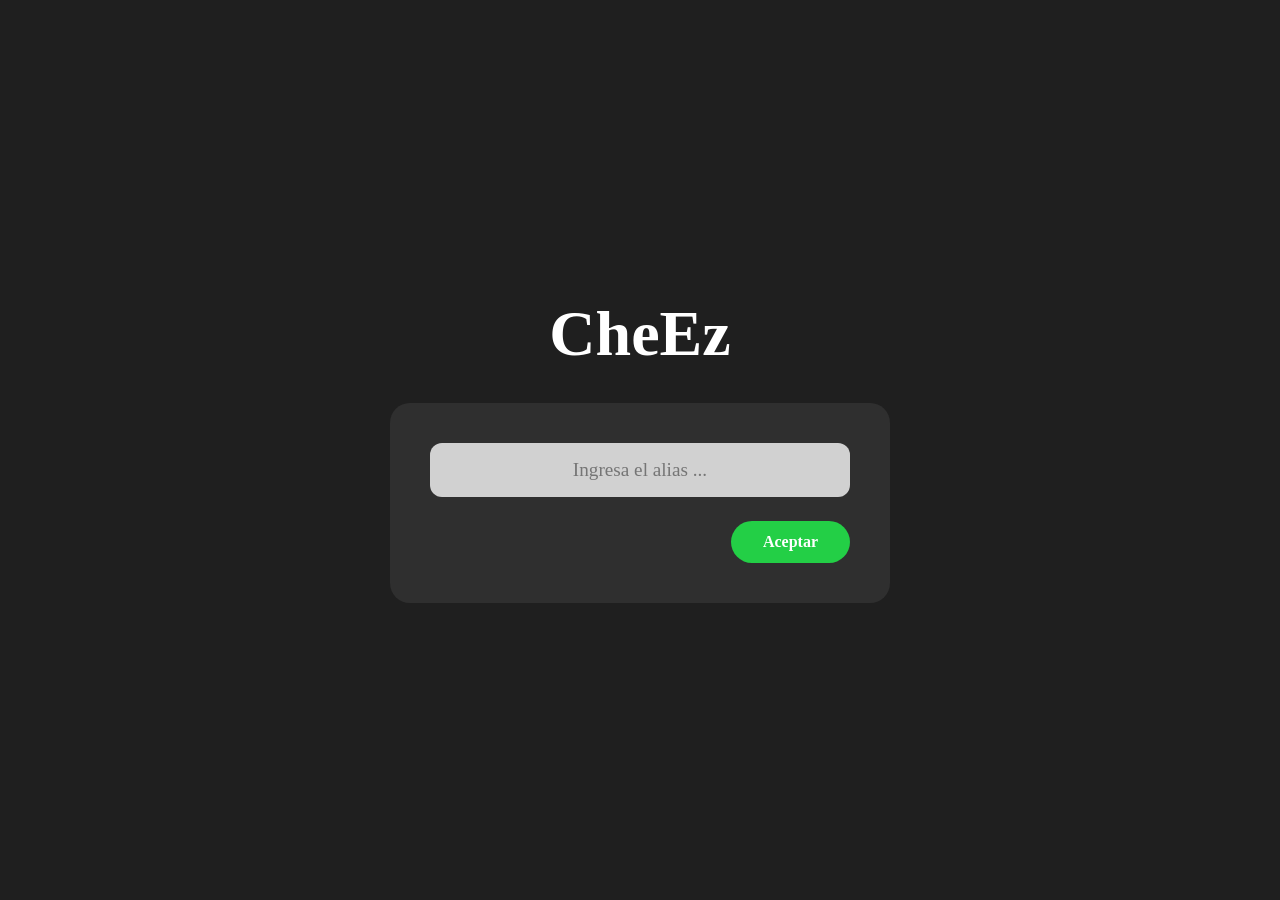
<file: src/main/webapp/index.html>
<!doctype html>
<html lang="es">
  <head>
    <meta charset="UTF-8" />
    <meta name="viewport" content="width=device-width, initial-scale=1.0" />
    <title>CheEz - Ingreso</title>
    <link rel="stylesheet" href="css/general.css" />
    <link rel="stylesheet" href="css/login.css" />
  </head>

  <body>
    <main class="contenedor-login">
      <h1 class="titulo-principal">CheEz</h1>

      <div class="caja-ingreso">
        <div class="grupo-control">
          <label for="input-alias" class="label-oculto">Alias de jugador</label>
          <input
            type="text"
            id="input-alias"
            placeholder="Ingresa el alias ..."
            maxlength="8"
            required
          />
          <button
            id="btn-aceptar"
            class="boton-verde"
          >
            Aceptar
          </button>
        </div>
        <p id="mensaje-error" class="texto-error" style="display: none"></p>
      </div>
    </main>

    <script src="js/login.js"></script>
  </body>
</html>
</file>
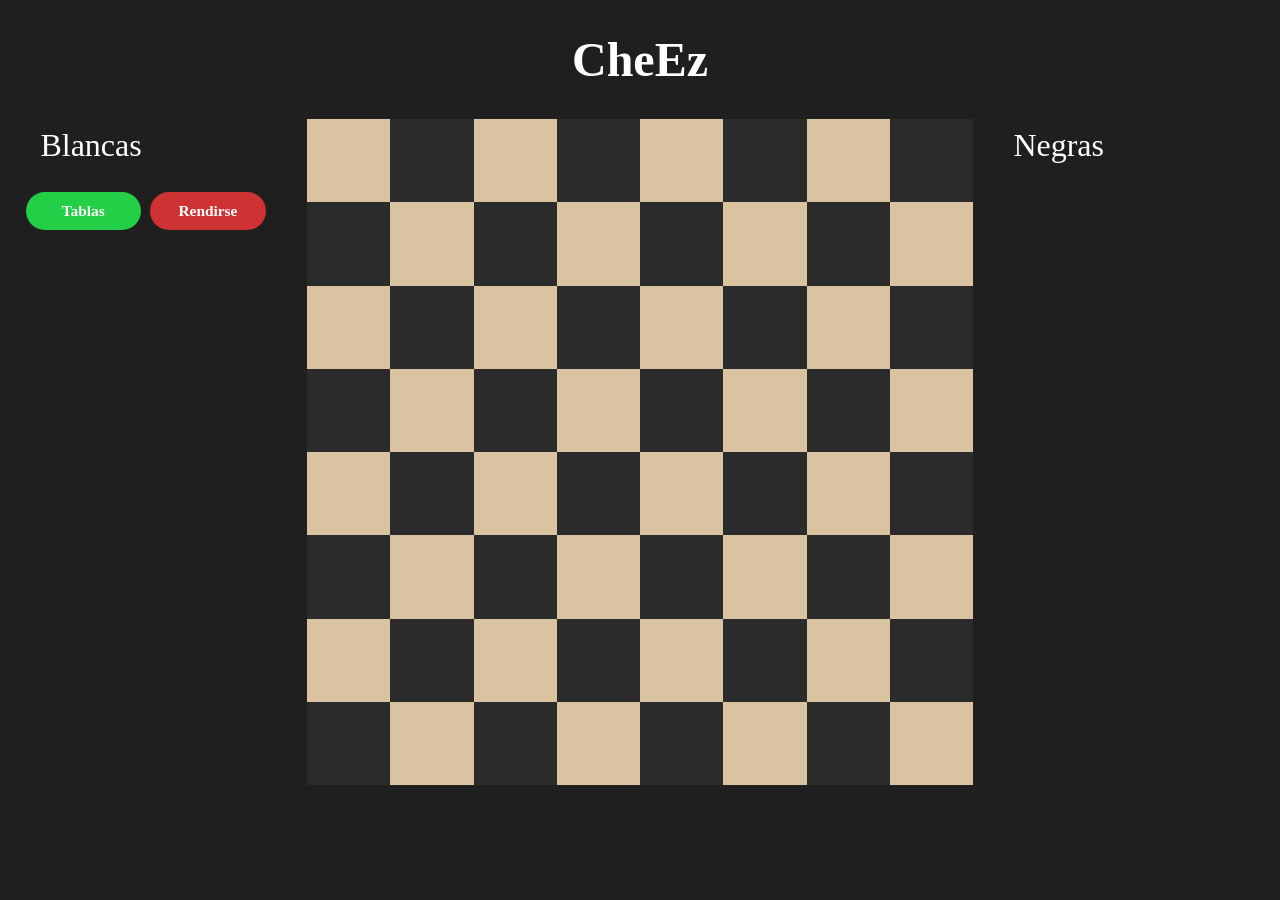
<file: src/main/webapp/juego.html>
<!doctype html>
<html lang="es">
  <head>
    <meta charset="UTF-8" />
    <meta name="viewport" content="width=device-width, initial-scale=1.0" />
    <title>CheEz - Partida</title>
    <link rel="stylesheet" href="css/general.css" />
    <link rel="stylesheet" href="css/juego.css" />
  </head>
  <body>
    <header class="cabecera-juego">
      <h1 class="titulo-principal">CheEz</h1>
      <span id="alias-actual" class="alias-header"></span>
    </header>
    <main class="contenedor-juego">
      <section class="panel-jugador" id="panel-local">
        <span class="nombre-jugador-caja" id="nombre-blancas">Blancas</span>
        <div id="acciones-local" class="acciones-local">
          <button id="btn-tablas" class="boton-verde">Tablas</button>
          <button id="btn-rendirse" class="boton-rojo">Rendirse</button>
        </div>
      </section>
      <div id="tablero" class="tablero">
        <div id="aviso-invalido" class="aviso-invalido" aria-live="polite">⚠️ Movimiento no válido</div>
      </div>
      <section class="panel-jugador" id="panel-rival">
        <span class="nombre-jugador-plano" id="nombre-negras">Negras</span>
      </section>
    </main>
    <div id="modal-fin" class="modal-fin oculto" role="dialog" aria-modal="true" aria-labelledby="modal-titulo">
      <div id="modal-caja" class="modal-caja">
        <p id="modal-titulo" class="modal-titulo"></p>
        <div id="modal-botones" class="modal-botones">
          <button id="btn-volver-lobby"  class="boton-verde"  onclick="volverAlLobby()">Volver</button>
          <button id="btn-aceptar-tablas" class="boton-verde" onclick="responderTablas(true)">Aceptar</button>
          <button id="btn-rechazar-tablas" class="boton-rojo" onclick="responderTablas(false)">Rechazar</button>
        </div>
      </div>
    </div>
    <script src="js/juego.js"></script>
  </body>
</html>
</file>
<file: src/main/webapp/css/general.css>
* {
    margin: 0;
    padding: 0;
    box-sizing: border-box;
}

body {
    background-color: #1F1F1F;
    color: #FFFFFF;
    font-family: Georgia, serif;
    min-height: 100vh;
    width: 100%;
}

.titulo-principal {
    color: #FFFFFF;
    text-align: center;
}

button {
    font-family: Georgia, serif;
    cursor: pointer;
    border: none;
    padding: 0.75rem 2rem;
    font-size: 1rem;
    transition: background-color 0.3s ease;
}

input {
    font-family: Georgia, serif;
    outline: none;
}

.boton-verde {
    background-color: #23CF46;
    color: #FFFFFF;
    border-radius: 1.5rem;
    font-weight: bold;
}

.boton-verde:hover {
    background-color: #1eb93d;
}

.boton-rojo {
    background-color: #CF3232;
    color: #FFFFFF;
    border-radius: 1.5rem;
    font-weight: bold;
}

.boton-rojo:hover {
    background-color: #b02a2a;
}
</file>
<file: src/main/webapp/css/login.css>
.contenedor-login {
    display: flex;
    flex-direction: column;
    justify-content: center;
    align-items: center;
    height: 100vh;
    width: 100%;
    overflow: hidden;
}

.titulo-principal {
    font-size: 4rem;
    margin-bottom: 2rem;
}

.caja-ingreso {
    background-color: #2F2F2F;
    padding: 2.5rem;
    border-radius: 1.25rem;
    width: 90%;
    max-width: 500px;
}

.grupo-control {
    display: flex;
    flex-direction: column;
    align-items: center;
    gap: 1.5rem;
}

#input-alias {
    width: 100%;
    padding: 1rem 1.5rem;
    border-radius: 0.75rem;
    border: none;
    background-color: #D1D1D1;
    color: #1F1F1F;
    font-size: 1.2rem;
    text-align: center;
}

#input-alias:focus {
    outline: 2px solid #23CF46;
}

.boton-verde {
    align-self: flex-end;
}

.texto-error {
    color: #CF3232;
    margin-top: 1rem;
    font-size: 0.9rem;
    text-align: center;
}

.label-oculto {
    position: absolute;
    width: 1px;
    height: 1px;
    padding: 0;
    margin: -1px;
    overflow: hidden;
    clip: rect(0, 0, 0, 0);
    white-space: nowrap;
    border: 0;
}
</file>
<file: src/main/webapp/css/juego.css>
.cabecera-juego {
    text-align: center;
    padding: 2rem 0;
    position: relative;
    display: flex;
    justify-content: center;
    align-items: center;
}

.alias-header {
    position: absolute;
    right: 2rem;
    font-size: 1.5rem;
    font-weight: bold;
    color: #5A9FD4;
}

.titulo-principal {
    font-size: 3rem;
}

.contenedor-juego {
    display: flex;
    flex-direction: row;
    align-items: flex-start;
    justify-content: center;
    gap: 2vw;
    padding: 0 2vw 2vh;
}

.panel-jugador {
    display: flex;
    flex-direction: column;
    align-items: flex-start;
    gap: 1.2rem;
    flex: 1;
    min-width: 0;
}

.nombre-jugador-caja {
    font-size: clamp(1.2rem, 2.5vw, 2.2rem);
    padding: 0.4rem 0.8rem;
    white-space: nowrap;
    overflow: hidden;
    text-overflow: ellipsis;
    max-width: 100%;
    border: 2px solid transparent;
}

.nombre-jugador-plano {
    font-size: clamp(1.2rem, 2.5vw, 2.2rem);
    padding: 0.4rem 0.8rem;
    white-space: nowrap;
    overflow: hidden;
    text-overflow: ellipsis;
    max-width: 100%;
    border: 2px solid transparent;
}

.turno-activo {
    border-color: #5A9FD4 !important;
}

#btn-tablas,
#btn-rendirse {
    width: clamp(5rem, 9vw, 9rem);
    font-size: clamp(0.75rem, 1.2vw, 1rem);
    padding: clamp(0.4rem, 0.8vw, 0.75rem) clamp(0.5rem, 1.5vw, 2rem);
}

.acciones-local {
    display: flex;
    gap: 0.6rem;
    align-items: center;
    flex-wrap: wrap;
}

.tablero {
    display: grid;
    grid-template-columns: repeat(8, 1fr);
    grid-template-rows: repeat(8, 1fr);
    width: 74vmin;
    height: 74vmin;
    flex-shrink: 0;
    position: relative;
}

.casilla {
    display: flex;
    justify-content: center;
    align-items: center;
    cursor: pointer;
}

.casilla.clara {
    background-color: #D9C3A0;
}

.casilla.oscura {
    background-color: #2B2B2B;
}

.casilla.seleccionada {
    background-color: rgba(35, 207, 70, 0.55);
}

.casilla.en-jaque {
    background-color: rgba(220, 38, 38, 0.55);
    animation: parpadeo-jaque 0.6s ease-in-out;
}

@keyframes parpadeo-jaque {
    0%   { background-color: rgba(220, 38, 38, 0.0); }
    50%  { background-color: rgba(220, 38, 38, 0.75); }
    100% { background-color: rgba(220, 38, 38, 0.55); }
}

.pieza {
    width: 82%;
    height: 82%;
    object-fit: contain;
    pointer-events: none;
}

@media (max-width: 1100px) {

    body {
        height: 100vh;
        height: 100dvh;
        overflow: hidden;
    }

    .cabecera-juego {
        padding: 0.35rem 0;
    }
    .titulo-principal {
        font-size: 1.8rem;
    }
    .alias-header {
        font-size: 1rem;
        right: 0.8rem;
    }

    .contenedor-juego {
        flex-direction: column;
        align-items: center;
        gap: 0.4rem;
        padding: 0 0.5rem 0.3rem;
    }

    .tablero {
        width:  min(87vmin, calc(100vh - 150px));
        height: min(87vmin, calc(100vh - 150px));
    }

    #panel-rival {
        order: 1;
        flex: none;
        flex-direction: row;
        width: min(87vmin, calc(100vh - 150px));
        align-items: center;
        justify-content: space-between;
        flex-wrap: wrap;
        gap: 0.5rem;
    }

    #tablero {
        order: 2;
    }

    #panel-local {
        order: 3;
        flex: none;
        flex-direction: row;
        width: min(87vmin, calc(100vh - 150px));
        align-items: center;
        justify-content: space-between;
        flex-wrap: wrap;
        gap: 0.5rem;
    }

    #btn-tablas,
    #btn-rendirse {
        width: auto;
        padding: 0.5rem 1.2rem;
        font-size: 0.9rem;
    }

    .nombre-jugador-caja,
    .nombre-jugador-plano {
        font-size: clamp(0.85rem, 2.5vmin, 1.1rem);
    }
}

.aviso-invalido {
    display: none;
    position: absolute;
    top: -3rem;
    left: 50%;
    transform: translateX(-50%);
    background: rgba(220, 38, 38, 0.92);
    color: #fff;
    font-size: 1rem;
    font-weight: 600;
    padding: 0.5rem 1.4rem;
    border-radius: 0.5rem;
    white-space: nowrap;
    pointer-events: none;
    z-index: 100;
    box-shadow: 0 4px 18px rgba(220, 38, 38, 0.45);
}

.aviso-invalido.visible {
    display: block;
    animation: aviso-entrada 0.25s ease-out;
}

@keyframes aviso-entrada {
    from { opacity: 0; transform: translateX(-50%) translateY(-6px); }
    to   { opacity: 1; transform: translateX(-50%) translateY(0); }
}

.modal-fin {
    position: fixed;
    inset: 0;
    display: flex;
    justify-content: center;
    align-items: center;
    background: rgba(0, 0, 0, 0.65);
    backdrop-filter: blur(4px);
    z-index: 200;
    animation: modal-fondo-entrada 0.3s ease-out;
}

.modal-fin.oculto {
    display: none;
}

@keyframes modal-fondo-entrada {
    from { opacity: 0; }
    to   { opacity: 1; }
}

.modal-caja {
    background: #1e1e1e;
    border: 3px solid #22c55e;
    border-radius: 1.125rem;
    padding: 2.5rem 3rem;
    display: flex;
    flex-direction: column;
    align-items: center;
    gap: 1.8rem;
    min-width: 280px;
    max-width: 420px;
    text-align: center;
    box-shadow: 0 0 40px rgba(34, 197, 94, 0.3);
    animation: modal-caja-entrada 0.35s cubic-bezier(0.34, 1.56, 0.64, 1);
}

.modal-caja.borde-rojo {
    border-color: #ef4444;
    box-shadow: 0 0 40px rgba(239, 68, 68, 0.3);
}

@keyframes modal-caja-entrada {
    from { opacity: 0; transform: scale(0.82) translateY(20px); }
    to   { opacity: 1; transform: scale(1) translateY(0); }
}

.modal-titulo {
    font-size: clamp(1.3rem, 3vw, 1.8rem);
    font-weight: 700;
    color: #f1f1f1;
    margin: 0;
    line-height: 1.4;
}

.modal-botones {
    display: flex;
    flex-direction: column;
    gap: 0.9rem;
    width: 100%;
}

.modal-botones button {
    width: 100%;
    font-size: 1.05rem;
    padding: 0.6rem 1.2rem;
}
</file>
